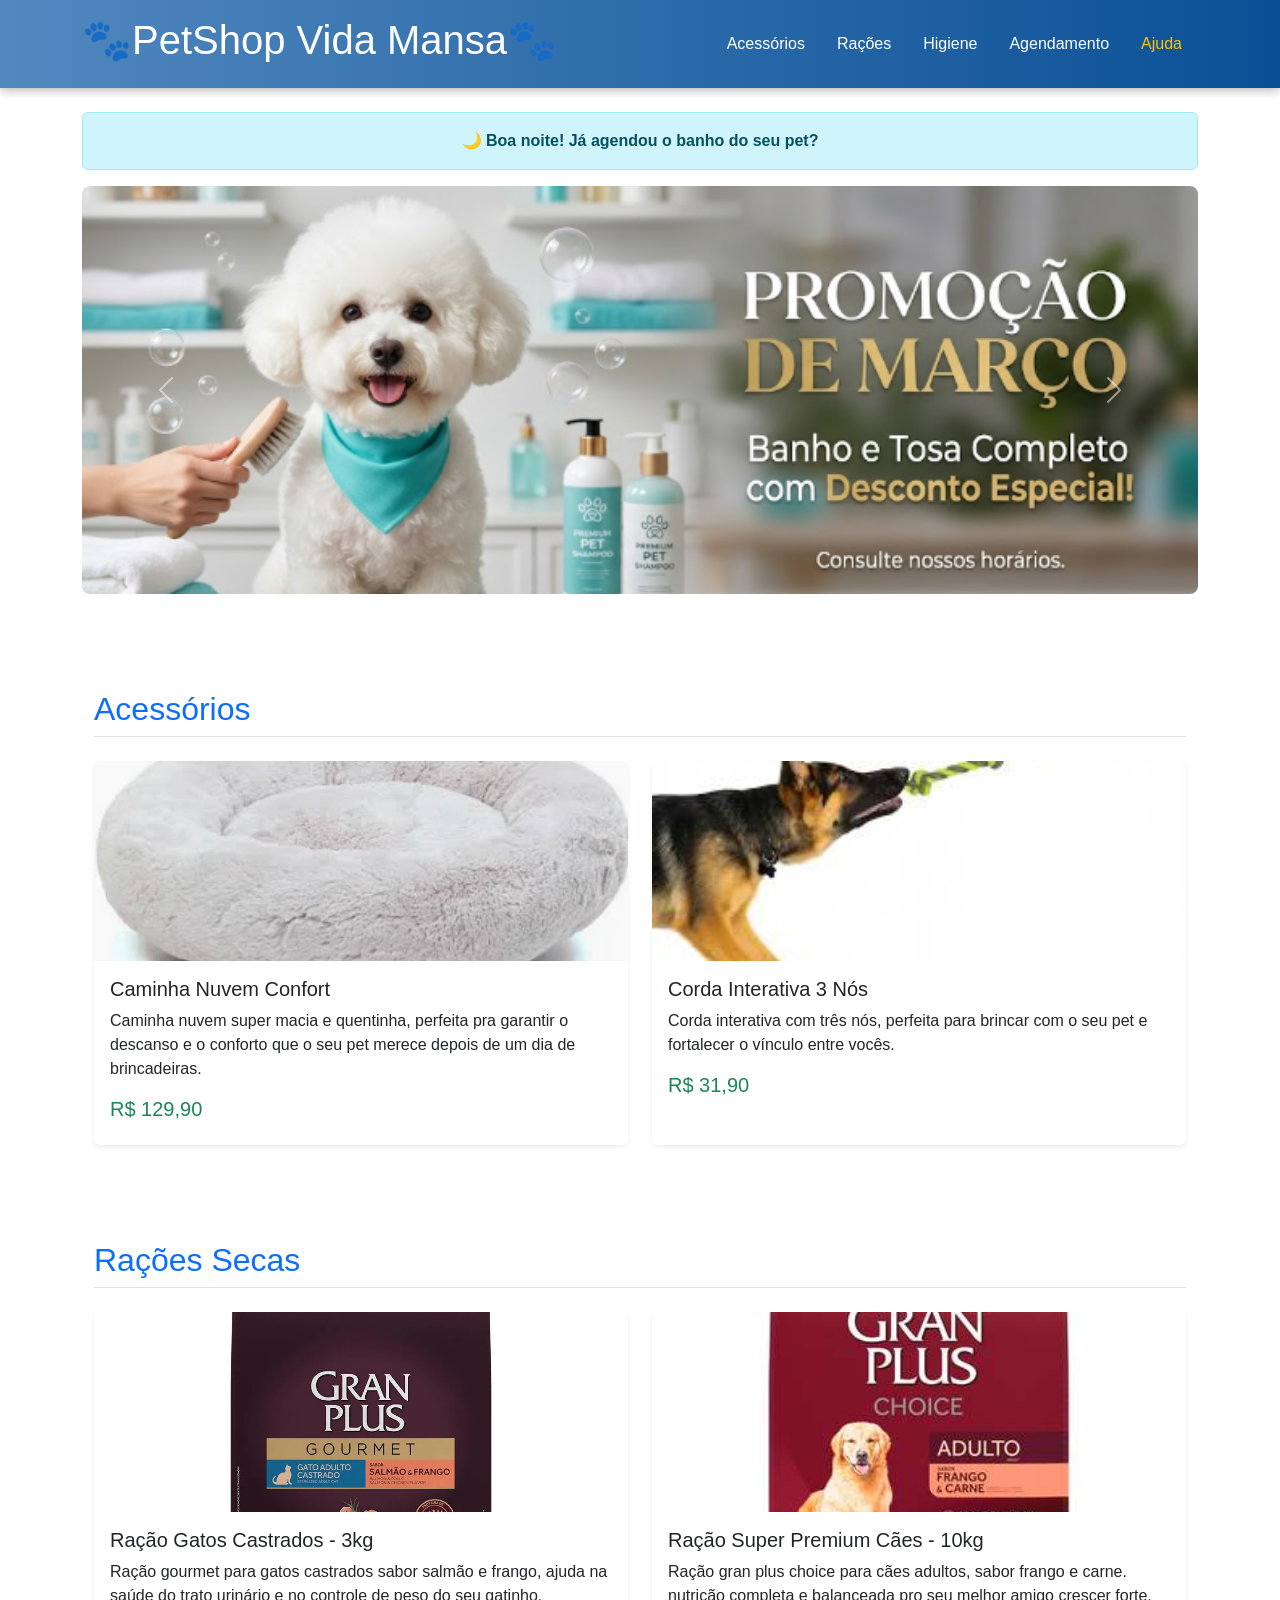
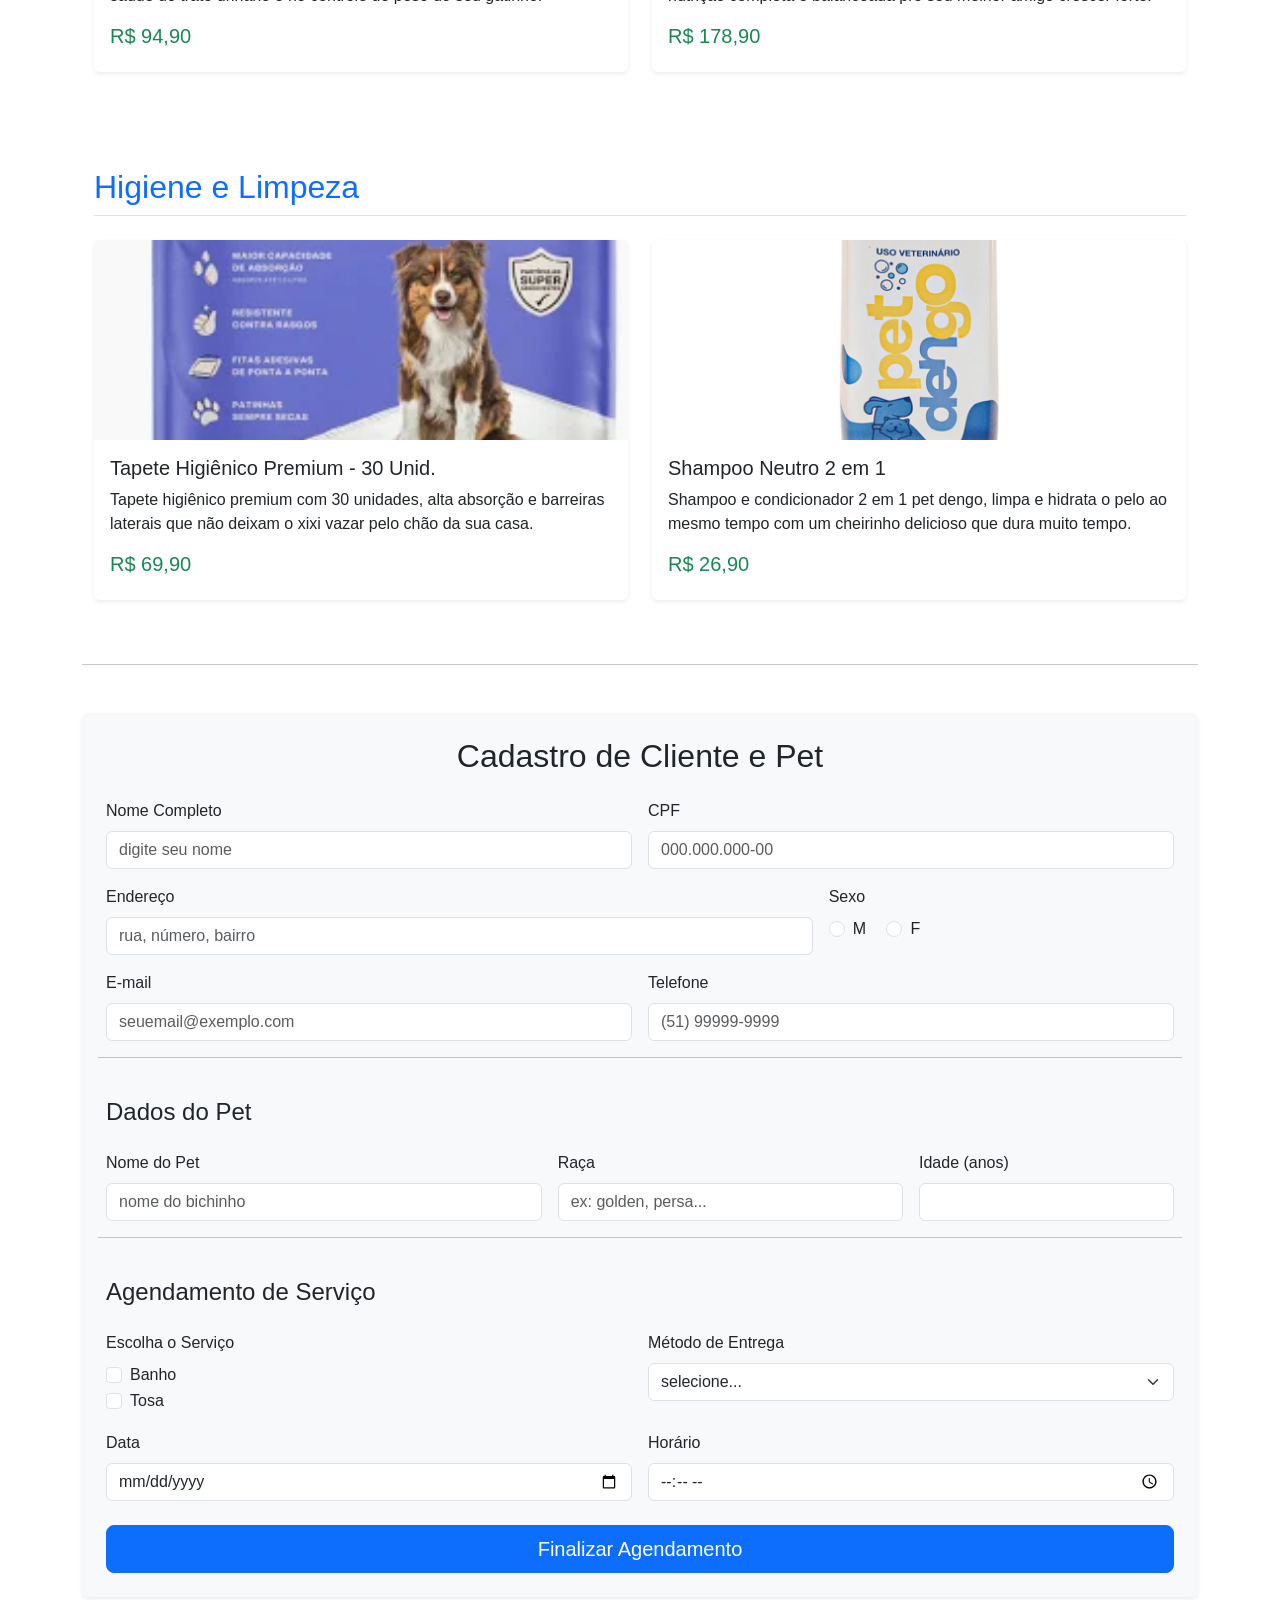
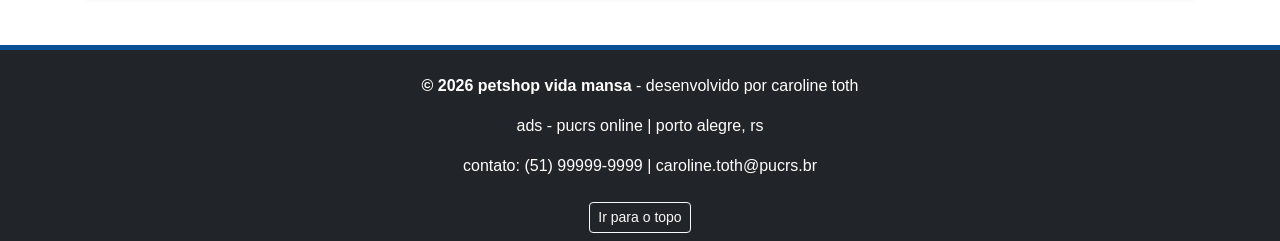
<file: index.html>
<!DOCTYPE html>
<html lang="pt-br">

<head>
  <meta charset="UTF-8">
  <meta name="viewport" content="width=device-width, initial-scale=1.0">
  <title>🐾 PetShop Vida Mansa - Caroline Toth</title>
  
  <link href="https://cdn.jsdelivr.net/npm/bootstrap@5.3.0/dist/css/bootstrap.min.css" rel="stylesheet">
  
  <link rel="stylesheet" href="css/style.css">
</head>

<body id="top">

  <header class="bg-dark text-white py-3">
    <div class="container d-flex justify-content-between align-items-center">
      <h1>🐾PetShop Vida Mansa🐾</h1>
      <!-- MENU DE NAVEGAÇÃO -->
      <nav>
        <ul class="nav">
          <li class="nav-item"><a href="#acessorios" class="nav-link text-white">Acessórios</a></li>
          <li class="nav-item"><a href="#racoes" class="nav-link text-white">Rações</a></li>
          <li class="nav-item"><a href="#higiene" class="nav-link text-white">Higiene</a></li>
          <li class="nav-item"><a href="#cadastro" class="nav-link text-white">Agendamento</a></li>
          <li class="nav-item"><a href="help.html" class="nav-link text-warning">Ajuda</a></li>
        </ul>
      </nav>
    </div>
  </header>

   <!-- BANNER -->
    
  <main class="container my-4">

    <div id="mensagem-boas-vinda" class="alert alert-info text-center"></div>

    <section id="banner" class="mb-5">
      <div id="carrosselPet" class="carousel slide" data-bs-ride="carousel">
        <div class="carousel-inner">
          <div class="carousel-item active">
            <img src="img\banner1.png" class="d-block w-100" alt="promoção de banho e tosa para o mês de março">
          </div>
          <div class="carousel-item">
            <img src="img\banner2.png" class="d-block w-100" alt="novas rações premium no estoque">
          </div>
        </div>
        <button class="carousel-control-prev" type="button" data-bs-target="#carrosselPet" data-bs-slide="prev">
          <span class="carousel-control-prev-icon" aria-hidden="true"></span>
        </button>
        <button class="carousel-control-next" type="button" data-bs-target="#carrosselPet" data-bs-slide="next">
          <span class="carousel-control-next-icon" aria-hidden="true"></span>
        </button>
      </div>
    </section>

    <!-- SEÇÃO: ACESSÓRIOS -->
    <section id="acessorios" class="py-5">
      <div class="container">
        <h2 class="text-primary mb-4 border-bottom pb-2">Acessórios</h2>
        <!-- GRID DE PRODUTOS -->
        <div class="row row-cols-1 row-cols-md-2 g-4">

            <!-- PRODUTO 1 -->
          <div class="col">
            <div class="card h-100 shadow-sm">
              <img src="img/cama_nuvem.jpg" class="card-img-top" alt="caminha redonda e muito fofa para pets na cor cinza claro, com textura peludinha que lembra uma nuvem">
              <div class="card-body">
                <h5 class="card-title">Caminha Nuvem Confort</h5>
                <p class="card-text">Caminha nuvem super macia e quentinha, perfeita pra garantir o descanso e o conforto que o seu pet merece depois de um dia de brincadeiras.</p>
                <p class="h5 text-success">R$ 129,90</p>
              </div>
            </div>
          </div>

          <!-- PRODUTO 2 -->
          <div class="col">
            <div class="card h-100 shadow-sm">
              <img src="img/brinquedo_nos.jpeg" class="card-img-top" alt="um cachorro pastor alemão brincando de cabo de guerra com um brinquedo de corda verde e preta com três nós, segurado por uma mão humana">
              <div class="card-body">
                <h5 class="card-title">Corda Interativa 3 Nós</h5>
                <p class="card-text">Corda interativa com três nós, perfeita para brincar com o seu pet e fortalecer o vínculo entre vocês.</p>
                <p class="h5 text-success">R$ 31,90</p>
              </div>
            </div>
          </div>
        </div>
      </div>
    </section>

    <!-- SEÇÃO: RAÇÕES -->
    <section id="racoes" class="py-5">
      <div class="container">
        <h2 class="text-primary mb-4 border-bottom pb-2">Rações Secas</h2>
        <div class="row row-cols-1 row-cols-md-2 g-4">

            <!-- PRODUTO 1 -->
          <div class="col">
            <div class="card h-100 shadow-sm">
              <img src="img/racao_gato_castrado.jpg" class="card-img-top" alt="pacote de ração gran plus gourmet para gatos adultos castrados sabor salmão e frango, com desenho de pedaços de salmão na embalagem">
              <div class="card-body">
                <h5 class="card-title">Ração Gatos Castrados - 3kg</h5>
                <p class="card-text">Ração gourmet para gatos castrados sabor salmão e frango, ajuda na saúde do trato urinário e no controle de peso do seu gatinho.</p>
                <p class="h5 text-success">R$ 94,90</p>
              </div>
            </div>
          </div>

          <!-- PRODUTO 2 -->
          <div class="col">
            <div class="card h-100 shadow-sm">
              <img src="img/racao-cachorro.jpg" class="card-img-top" alt="pacote de ração gran plus choice para cães adultos sabor frango e carne, com a foto de um cachorro golden retriever na frente">
              <div class="card-body">
                <h5 class="card-title">Ração Super Premium Cães - 10kg</h5>
                <p class="card-text">Ração gran plus choice para cães adultos, sabor frango e carne. nutrição completa e balanceada pro seu melhor amigo crescer forte.</p>
                <p class="h5 text-success">R$ 178,90</p>
              </div>
            </div>
          </div>
        </div>
      </div>
    </section>

    <!-- SEÇÃO: HIGIENE -->
    <section id="higiene" class="py-5">
      <div class="container">
        <h2 class="text-primary mb-4 border-bottom pb-2">Higiene e Limpeza</h2>
        <div class="row row-cols-1 row-cols-md-2 g-4">

          <!-- PRODUTO 1 -->
          <div class="col">
            <div class="card h-100 shadow-sm">
              <img src="img/tapete_higienico.jpg" class="card-img-top" alt="pacote de tapetes higiênicos premium da marca meau com 30 unidades, embalagem azul com a foto de um cachorro sentado sobre o tapete">
              <div class="card-body">
                <h5 class="card-title">Tapete Higiênico Premium - 30 Unid.</h5>
                <p class="card-text">Tapete higiênico premium com 30 unidades, alta absorção e barreiras laterais que não deixam o xixi vazar pelo chão da sua casa.</p>
                <p class="h5 text-success">R$ 69,90</p>
              </div>
            </div>
          </div>

          <!-- PRODUTO 2 -->
          <div class="col">
            <div class="card h-100 shadow-sm">
              <img src="img/shampoo_2em1.jpg" class="card-img-top" alt="frasco de shampoo e condicionador 2 em 1 da marca pet dengo, embalagem branca e azul de 700ml para cães e gatos">
              <div class="card-body">
                <h5 class="card-title">Shampoo Neutro 2 em 1</h5>
                <p class="card-text">Shampoo e condicionador 2 em 1 pet dengo, limpa e hidrata o pelo ao mesmo tempo com um cheirinho delicioso que dura muito tempo.</p>
                <p class="h5 text-success">R$ 26,90</p>
              </div>
            </div>
          </div>
        </div>
      </div>
    </section>

    <hr>

    <!-- FORMULÁRIO -->
    <section id="cadastro" class="my-5 p-4 bg-light rounded shadow-sm">
      <h2 class="text-center mb-4">Cadastro de Cliente e Pet</h2>
      
      <form id="formPetshop" class="row g-3">

        <!-- DADOS DO CLIENTE -->
        <div class="col-md-6">
          <label for="nome" class="form-label">Nome Completo</label>
          <input type="text" class="form-control" id="nome" placeholder="digite seu nome" required>
        </div>
        <div class="col-md-6">
          <label for="cpf" class="form-label">CPF</label>
          <input type="text" class="form-control" id="cpf" placeholder="000.000.000-00" required>
        </div>
        <div class="col-md-8">
          <label for="endereco" class="form-label">Endereço</label>
          <input type="text" class="form-control" id="endereco" placeholder="rua, número, bairro" required>
        </div>

        <!-- SEXO(f/m) -->
        <div class="col-md-4">
          <label class="form-label d-block">Sexo</label>
          <div class="form-check form-check-inline">
            <input class="form-check-input" type="radio" name="sexo" id="masculino" value="m">
            <label class="form-check-label" for="masculino">M</label>
          </div>
          <div class="form-check form-check-inline">
            <input class="form-check-input" type="radio" name="sexo" id="feminino" value="f">
            <label class="form-check-label" for="feminino">F</label>
          </div>
        </div>

        <!-- CONTATO -->
        <div class="col-md-6">
          <label for="email" class="form-label">E-mail</label>
          <input type="email" class="form-control" id="email" placeholder="seuemail@exemplo.com" required>
        </div>
        <div class="col-md-6">
          <label for="telefone" class="form-label">Telefone</label>
          <input type="tel" class="form-control" id="telefone" placeholder="(51) 99999-9999" required>
        </div>

        <hr>
        
        <!-- DADOS DO PET -->
        <h4 class="mt-4">Dados do Pet</h4>
        <div class="col-md-5">
          <label for="nomePet" class="form-label">Nome do Pet</label>
          <input type="text" class="form-control" id="nomePet" placeholder="nome do bichinho" required>
        </div>
        <div class="col-md-4">
          <label for="raca" class="form-label">Raça</label>
          <input type="text" class="form-control" id="raca" placeholder="ex: golden, persa..." required>
        </div>
        <div class="col-md-3">
          <label for="idade" class="form-label">Idade (anos)</label>
          <input type="number" class="form-control" id="idade" min="0" required>
        </div>

        <hr>
        
        <!-- AGENDAMENTO -->
        <h4 class="mt-4">Agendamento de Serviço</h4>
        <div class="col-md-6">
          <label class="form-label">Escolha o Serviço</label>
          <div class="form-check">
            <input class="form-check-input" type="checkbox" id="banho" value="banho">
            <label class="form-check-label" for="banho">Banho</label>
          </div>
          <div class="form-check">
            <input class="form-check-input" type="checkbox" id="tosa" value="tosa">
            <label class="form-check-label" for="tosa">Tosa</label>
          </div>
        </div>

        <div class="col-md-6">
          <label class="form-label">Método de Entrega</label>
          <select class="form-select" id="entrega" required>
            <option value="" selected disabled>selecione...</option>
            <option value="local">Entrega no Local</option>
            <option value="tele">Tele-Busca</option>
          </select>
        </div>

        <div class="col-md-6">
          <label for="data" class="form-label">Data</label>
          <input type="date" class="form-control" id="data" required>
        </div>
        <div class="col-md-6">
          <label for="horario" class="form-label">Horário</label>
          <input type="time" class="form-control" id="horario" required>
        </div>

        <div class="col-12 mt-4">
          <button type="submit" class="btn btn-primary btn-lg w-100">Finalizar Agendamento</button>
        </div>
      </form>
    </section>

  </main>

  <footer class="bg-dark text-white pt-4 pb-2">
    <div class="container text-center">
      <p><strong>© 2026 petshop vida mansa</strong> - desenvolvido por caroline toth</p>
      <p>ads - pucrs online | porto alegre, rs</p>
      <p>contato: (51) 99999-9999 | caroline.toth@pucrs.br</p>
      <a href="#top" class="btn btn-outline-light btn-sm mt-2"> Ir para o topo</a>
    </div>
  </footer>

  <script src="https://cdn.jsdelivr.net/npm/bootstrap@5.3.0/dist/js/bootstrap.bundle.min.js"></script>
  <script src="js/script.js"></script>
</body>

</html>
</file>
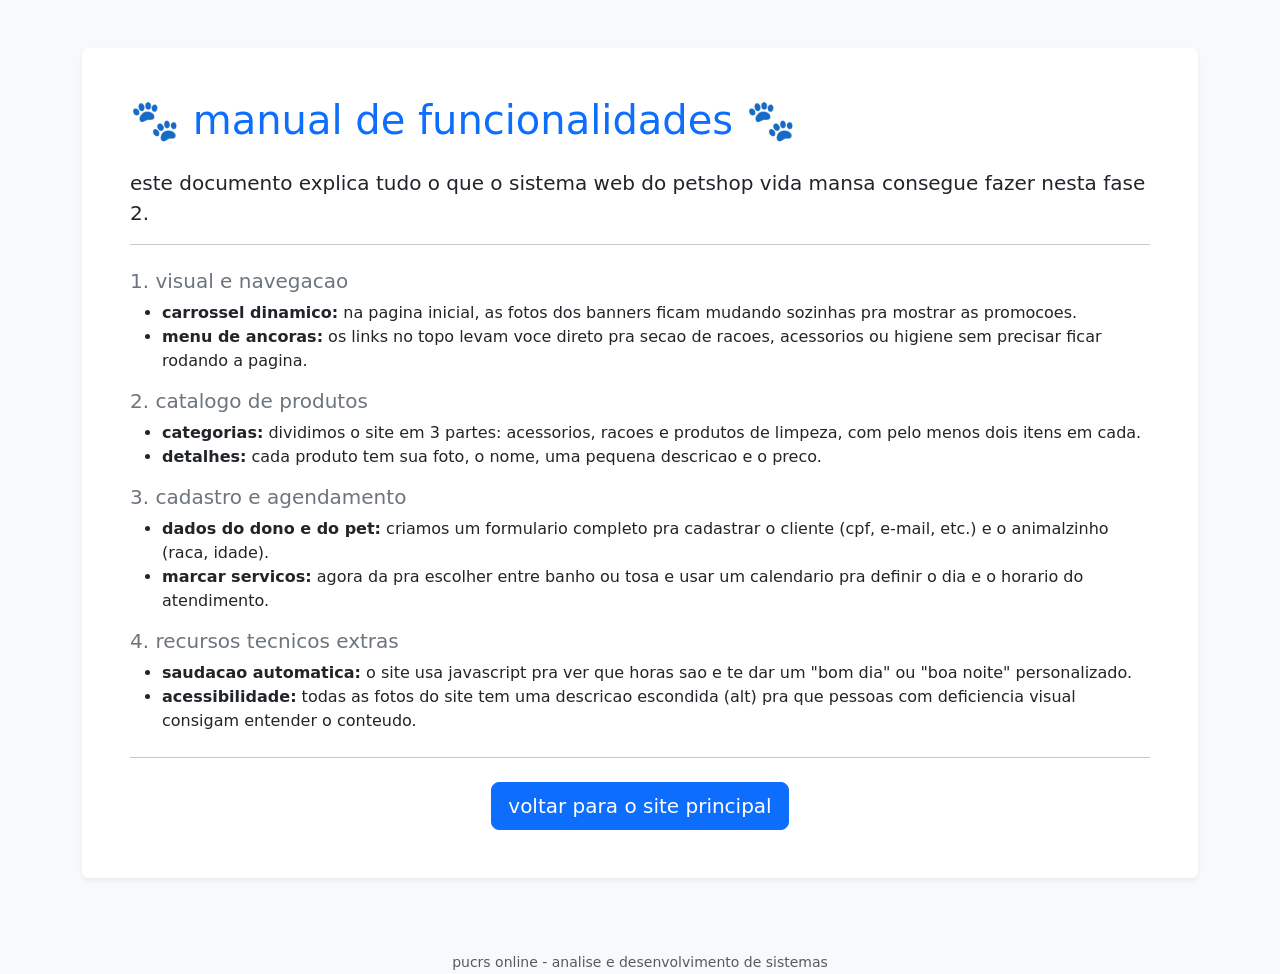
<file: help.html>
<!DOCTYPE html>
<html lang="pt-br">
<head>
    <meta charset="UTF-8">
    <title>ajuda - petshop vida mansa</title>
    <link href="https://cdn.jsdelivr.net/npm/bootstrap@5.3.0/dist/css/bootstrap.min.css" rel="stylesheet">
</head>
<body class="bg-light">

    <div class="container py-5">
        <div class="bg-white p-5 rounded shadow-sm">
            <h1 class="text-primary mb-4">🐾 manual de funcionalidades 🐾</h1>
            <p class="lead">este documento explica tudo o que o sistema web do petshop vida mansa consegue fazer nesta fase 2.</p>
            
            <hr>

            <div class="mt-4">
                <h3 class="h5 text-secondary">1. visual e navegacao</h3>
                <ul>
                    <li><strong>carrossel dinamico:</strong> na pagina inicial, as fotos dos banners ficam mudando sozinhas pra mostrar as promocoes.</li>
                    <li><strong>menu de ancoras:</strong> os links no topo levam voce direto pra secao de racoes, acessorios ou higiene sem precisar ficar rodando a pagina.</li>
                </ul>

                <h3 class="h5 text-secondary">2. catalogo de produtos</h3>
                <ul>
                    <li><strong>categorias:</strong> dividimos o site em 3 partes: acessorios, racoes e produtos de limpeza, com pelo menos dois itens em cada.</li>
                    <li><strong>detalhes:</strong> cada produto tem sua foto, o nome, uma pequena descricao e o preco.</li>
                </ul>

                <h3 class="h5 text-secondary">3. cadastro e agendamento</h3>
                <ul>
                    <li><strong>dados do dono e do pet:</strong> criamos um formulario completo pra cadastrar o cliente (cpf, e-mail, etc.) e o animalzinho (raca, idade).</li>
                    <li><strong>marcar servicos:</strong> agora da pra escolher entre banho ou tosa e usar um calendario pra definir o dia e o horario do atendimento.</li>
                </ul>

                <h3 class="h5 text-secondary">4. recursos tecnicos extras</h3>
                <ul>
                    <li><strong>saudacao automatica:</strong> o site usa javascript pra ver que horas sao e te dar um "bom dia" ou "boa noite" personalizado.</li>
                    <li><strong>acessibilidade:</strong> todas as fotos do site tem uma descricao escondida (alt) pra que pessoas com deficiencia visual consigam entender o conteudo.</li>
                </ul>
            </div>

            <hr class="my-4">

            <div class="text-center">
                <a href="index.html" class="btn btn-primary btn-lg">voltar para o site principal</a>
            </div>
        </div>
    </div>

    <footer class="text-center mt-4 text-muted">
        <small>pucrs online - analise e desenvolvimento de sistemas</small>
    </footer>

</body>
</html>
</file>
<file: css/style.css>
/* Estilos Personalizados - PetShop Vida Mansa */

body {
    font-family: 'Segoe UI', Tahoma, Geneva, Verdana, sans-serif;
    background-color: #ffffff;
}

header {
    background: linear-gradient(90deg, #5188be 0%, #0a5096 100%);
    box-shadow: 0 2px 10px rgba(0,0,0,0.3);
}

/* regra para o banner aparecer inteiro e sem cortes */
.carousel-item img {
    height: auto;        /* a altura vai se ajustar sozinha */
    max-height: 550px;   /* define um limite para nao ficar gigante em telas vgas */
    width: 100%;         /* ocupa toda a largura do site */
    object-fit: contain; /* garante que a imagem inteira apareça no espaco */
    border-radius: 8px;
}
/* Efeito de destaque nos cards de produtos */
.card {
    transition: transform 0.3s;
    border: none;
    box-shadow: 0 4px 8px rgba(0,0,0,0.1);
}

.card:hover {
    transform: translateY(-10px);
    box-shadow: 0 8px 16px rgba(0,0,0,0.2);
}

footer {
    border-top: 5px solid  #0a5096; /* Uma linha amarela para dar cor */
}

/* regra para padronizar o tamanho das fotos dos produtos */
.card-img-top {
    height: 200px; /* voce pode mudar esse numero se quiser elas maiores ou menores */
    width: 100%; /* faz a imagem ocupar toda a largura do card */
    object-fit: cover; /* esse e o segredo: ele corta as sobras da foto em vez de esmagar */
    background-color: #ffffff; /* coloca um fundo branco se a foto for menor */
}
</file>
